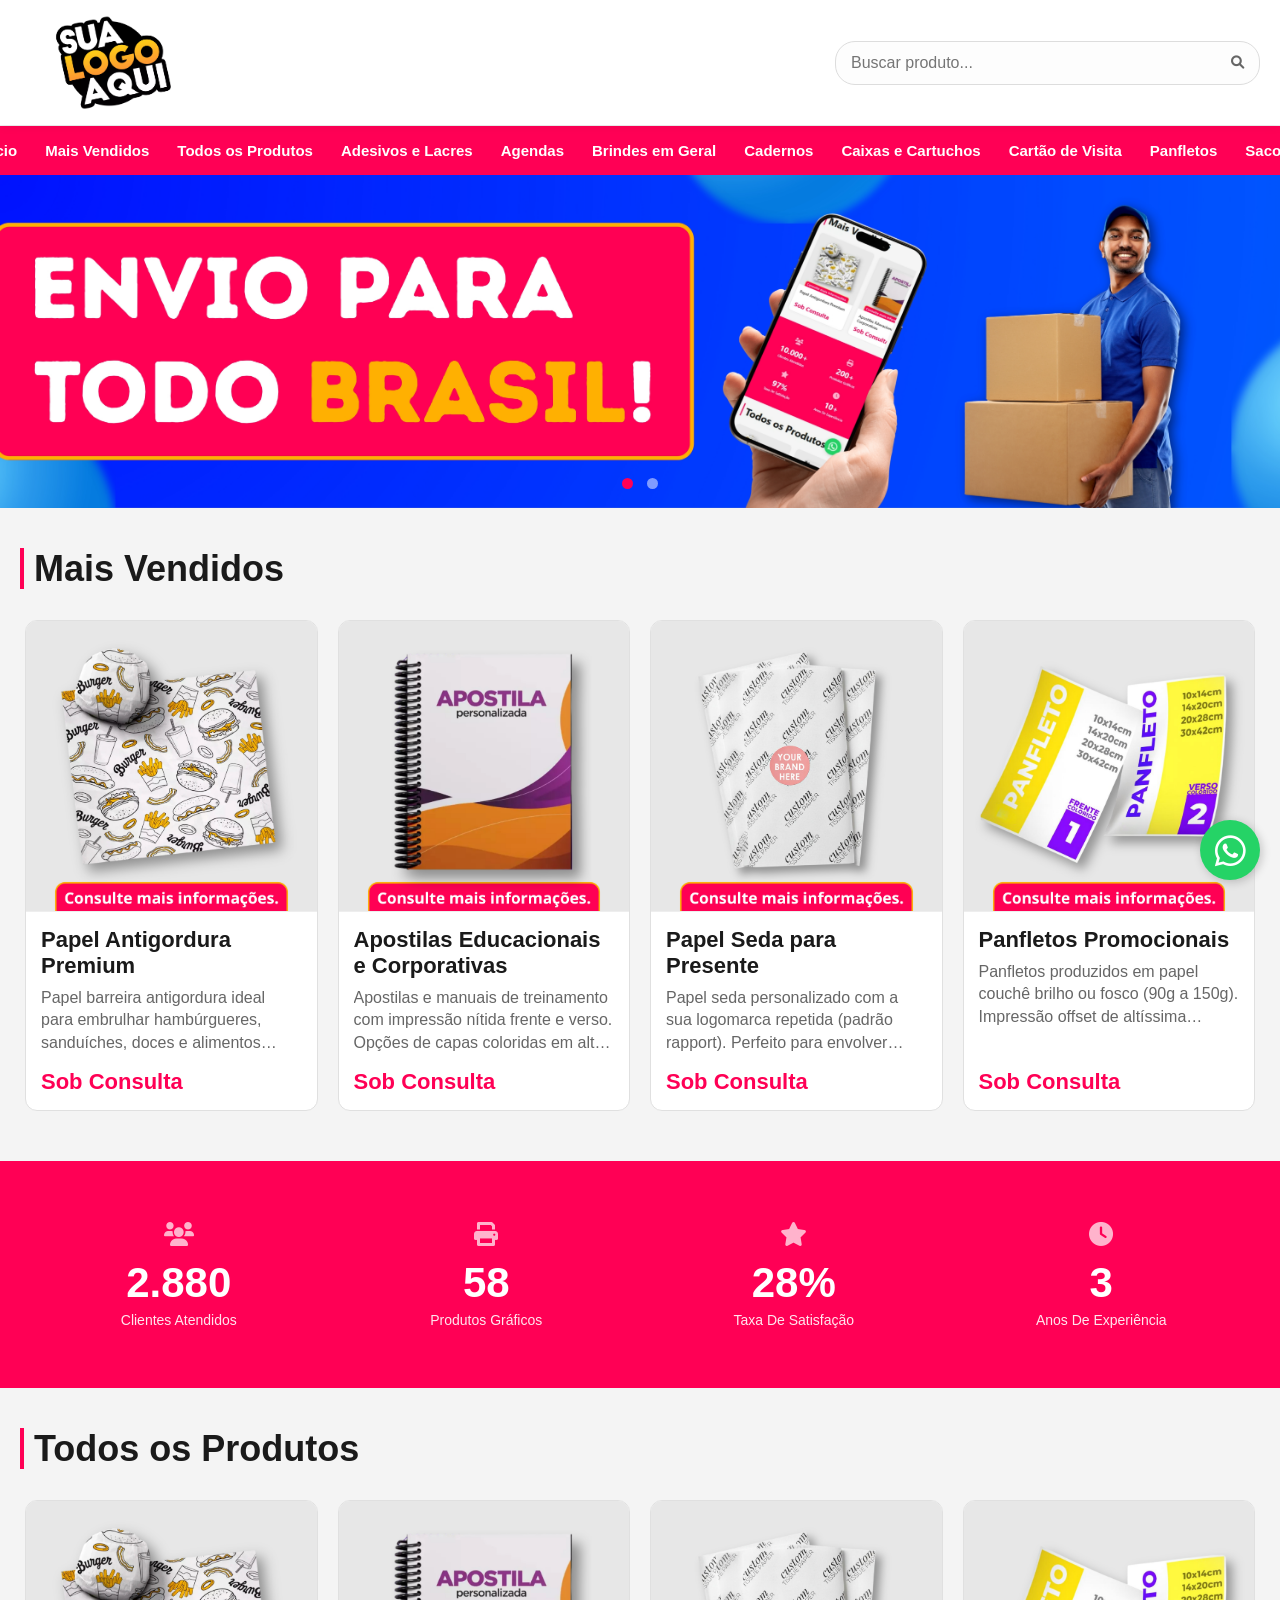
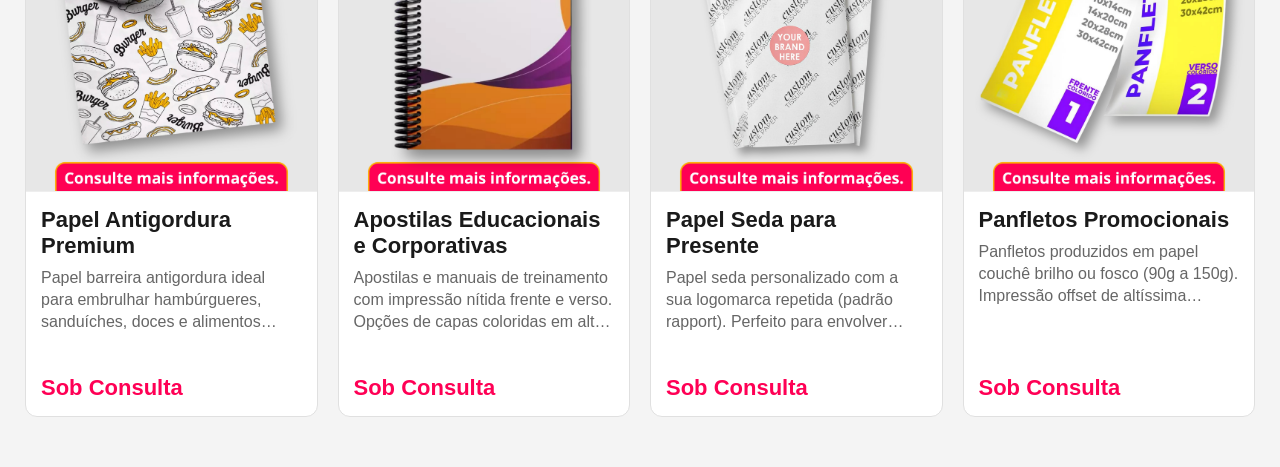
<file: index.html>
<!DOCTYPE html>
<html lang="pt-BR">
<head>
    <meta charset="UTF-8">
    <meta name="viewport" content="width=device-width, initial-scale=1.0">
    <title>Gráfica - Home</title>
    
    <link rel="icon" type="image/png" href="favicon.jpg">
    
    <link rel="stylesheet" href="style.css">
    <link rel="stylesheet" href="https://cdnjs.cloudflare.com/ajax/libs/font-awesome/6.0.0/css/all.min.css">
</head>
<body>

    <header class="main-header">
        <div class="header-container">
            <button class="menu-toggle" id="menuToggle" aria-label="Abrir Menu">
                <i class="fa-solid fa-bars"></i>
            </button>
            <div class="logo">
                <a href="index.html">
                    <img src="flexologo.png" alt="Flexo Gráfica" class="logo-img">
                </a>
            </div>
            <div class="search-box">
                <input type="text" id="inputBusca" placeholder="Buscar produto...">
                <button type="button" id="btnBusca"><i class="fa-solid fa-magnifying-glass"></i></button>
            </div>
        </div>
    </header>

    <nav class="nav-menu" id="navMenu">
        <button class="menu-close" id="menuClose">&times;</button>
        <ul class="nav-list">
            <li><a href="index.html">Início</a></li>
            <li><a href="index.html#mais-vendidos">Mais Vendidos</a></li>
            <li><a href="categoria.html?cat=todos">Todos os Produtos</a></li>
            <li><a href="categoria.html?cat=adesivos">Adesivos e Lacres</a></li>
            <li><a href="categoria.html?cat=agendas">Agendas</a></li>
            <li><a href="categoria.html?cat=brindes">Brindes em Geral</a></li>
            <li><a href="categoria.html?cat=cadernos">Cadernos</a></li>
            <li><a href="categoria.html?cat=caixas">Caixas e Cartuchos</a></li>
            <li><a href="categoria.html?cat=cartao">Cartão de Visita</a></li>
            <li><a href="categoria.html?cat=panfletos">Panfletos</a></li>
            <li><a href="categoria.html?cat=sacolas">Sacolas</a></li>
        </ul>
    </nav>

    <section class="carousel-container">
        <div class="carousel-slide">
            
            <div class="banner-item active">
                <picture>
                    <source media="(max-width: 768px)" srcset="banner1-mobile.png">
                    <img src="banner1-desktop.jpg" alt="Banner 1">
                </picture>
            </div>
            
            <div class="banner-item">
                <picture>
                    <source media="(max-width: 768px)" srcset="banner2-mobile.png">
                    <img src="banner2-desktop.jpg" alt="Banner 2">
                </picture>
            </div>
            
        </div>
        
        <div class="carousel-dots">
            <span class="dot active" onclick="currentSlide(0)"></span>
            <span class="dot" onclick="currentSlide(1)"></span>
        </div>
    </section>

    <section class="products-section" id="mais-vendidos">
        <div class="section-header">
            <h2><a href="#mais-vendidos">Mais Vendidos</a></h2>
        </div>
        <div class="products-wrapper">
            <button class="nav-arrow prev-arrow" id="maisVendidosPrev"><i class="fa-solid fa-chevron-left"></i></button>
            <div class="products-grid" id="cards-mais-vendidos"></div>
            <button class="nav-arrow next-arrow" id="maisVendidosNext"><i class="fa-solid fa-chevron-right"></i></button>
        </div>
    </section>
	
    <section class="counter-section">
        <div class="counter-container">
            <div class="counter-item">
                <div class="counter-icon"><i class="fa-solid fa-users"></i></div>
                <h3 class="counter-number" data-target="10000">0</h3>
                <p class="counter-label">Clientes Atendidos</p>
            </div>
            <div class="counter-item">
                <div class="counter-icon"><i class="fa-solid fa-print"></i></div>
                <h3 class="counter-number" data-target="200">0</h3>
                <p class="counter-label">Produtos Gráficos</p>
            </div>
            <div class="counter-item">
                <div class="counter-icon"><i class="fa-solid fa-star"></i></div>
                <h3 class="counter-number" data-target="97" data-suffix="%">0</h3>
                <p class="counter-label">Taxa de Satisfação</p>
            </div>
            <div class="counter-item">
                <div class="counter-icon"><i class="fa-solid fa-clock"></i></div>
                <h3 class="counter-number" data-target="10">0</h3>
                <p class="counter-label">Anos de Experiência</p>
            </div>
        </div>
    </section>

    <section class="products-section" id="todos-produtos">
        <div class="section-header">
            <h2><a href="categoria.html?cat=todos">Todos os Produtos</a></h2>
        </div>
        <div class="products-wrapper">
            <button class="nav-arrow prev-arrow" id="todosProdutosPrev"><i class="fa-solid fa-chevron-left"></i></button>
            <div class="products-grid" id="cards-todos-produtos"></div>
            <button class="nav-arrow next-arrow" id="todosProdutosNext"><i class="fa-solid fa-chevron-right"></i></button>
        </div>
    </section>

    <a href="https://wa.me/5514988378102" class="whatsapp-float" target="_blank" rel="noopener noreferrer">
        <i class="fa-brands fa-whatsapp"></i>
    </a>

    <div class="sidebar-overlay" id="sidebarOverlay"></div>

    <script src="script.js"></script>
</body>
</html>
</file>
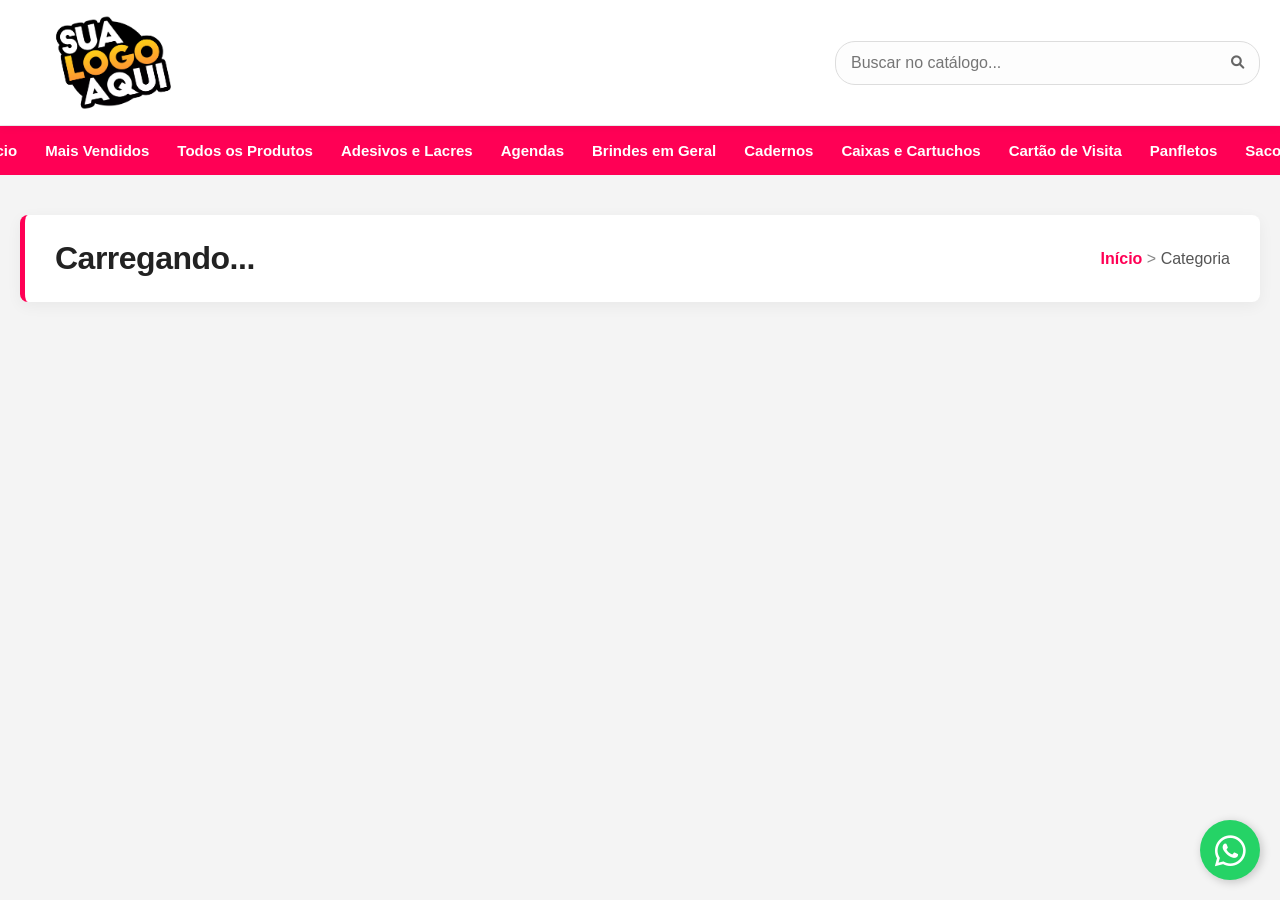
<file: categoria.html>
<!DOCTYPE html>
<html lang="pt-BR">
<head>
    <meta charset="UTF-8">
    <meta name="viewport" content="width=device-width, initial-scale=1.0">
    <title>Gráfica - Categoria</title>
    <link rel="icon" type="image/png" href="favicon.jpg">
    <link rel="stylesheet" href="style.css">
    <link rel="stylesheet" href="https://cdnjs.cloudflare.com/ajax/libs/font-awesome/6.0.0/css/all.min.css">
</head>
<body>

    <header class="main-header">
        <div class="header-container">
            <button class="menu-toggle" id="menuToggle" aria-label="Abrir Menu">
                <i class="fa-solid fa-bars"></i>
            </button>
            <div class="logo">
                <a href="index.html">
                    <img src="flexologo.png" alt="Flexo Gráfica" class="logo-img">
                </a>
            </div>
            <div class="search-box">
                <input type="text" id="inputBusca" placeholder="Buscar no catálogo...">
                <button type="button" id="btnBusca"><i class="fa-solid fa-magnifying-glass"></i></button>
            </div>
        </div>
    </header>

    <nav class="nav-menu" id="navMenu">
        <button class="menu-close" id="menuClose">&times;</button>
        <ul class="nav-list">
            <li><a href="index.html">Início</a></li>
            <li><a href="index.html#mais-vendidos">Mais Vendidos</a></li>
            <li><a href="categoria.html?cat=todos">Todos os Produtos</a></li>
            <li><a href="categoria.html?cat=adesivos">Adesivos e Lacres</a></li>
            <li><a href="categoria.html?cat=agendas">Agendas</a></li>
            <li><a href="categoria.html?cat=brindes">Brindes em Geral</a></li>
            <li><a href="categoria.html?cat=cadernos">Cadernos</a></li>
            <li><a href="categoria.html?cat=caixas">Caixas e Cartuchos</a></li>
            <li><a href="categoria.html?cat=cartao">Cartão de Visita</a></li>
            <li><a href="categoria.html?cat=panfletos">Panfletos</a></li>
            <li><a href="categoria.html?cat=sacolas">Sacolas</a></li>
        </ul>
    </nav>

    <div class="page-content-wrapper">
        <div class="category-header">
            <h2 id="categoria-titulo">Carregando...</h2>
            <div class="category-breadcrumbs">
                <a href="index.html">Início</a> &gt; <span id="breadcrumb-atual">Categoria</span>
            </div>
        </div>
        
        <main class="category-page-grid" id="cards-categoria-interna"></main>
    </div>

    <a href="https://wa.me/5514988378102" class="whatsapp-float" target="_blank" rel="noopener noreferrer">
        <i class="fa-brands fa-whatsapp"></i>
    </a>

    <div class="sidebar-overlay" id="sidebarOverlay"></div>

    <script src="script.js"></script>
</body>
</html>
</file>
<file: style.css>
/* CONFIGURAÇÕES GERAIS */
* {
    margin: 0;
    padding: 0;
    box-sizing: border-box;
    font-family: 'Segoe UI', Arial, sans-serif;
    scroll-behavior: smooth;
}

body {
    background-color: #f4f4f4;
    overflow-x: hidden;
    color: #1a1a1a;
}

/* CABEÇALHO DESKTOP */
.main-header {
    background-color: #ffffff;
    box-shadow: 0 2px 10px rgba(0, 0, 0, 0.05);
    position: relative;
    z-index: 100;
}

.header-container {
    display: flex;
    justify-content: space-between;
    align-items: center;
    max-width: 1300px;
    margin: 0 auto;
    padding: 15px 20px;
}

.menu-toggle {
    display: none;
    background: none;
    border: none;
    font-size: 26px;
    cursor: pointer;
    color: #1a1a1a;
}

.logo {
    flex-grow: 1;
    text-align: left;
}

.logo a {
    display: inline-block;
    vertical-align: middle;
}

.logo-img {
    height: 95px;
    width: auto;
    display: block;
    object-fit: contain;
    margin: 0 auto;
}

.search-box {
    display: flex;
    align-items: center;
    border: 1px solid #dddddd;
    border-radius: 20px;
    padding: 12px 15px;
    background-color: #fdfdfd;
}

.search-box input {
    border: none;
    background: none;
    outline: none;
    font-size: 16px;
    width: 380px;
}

.search-box button {
    background: none;
    border: none;
    cursor: pointer;
    color: #666666;
}

/* CATEGORIAS DESKTOP */
.nav-menu {
    border-top: 1px solid #eeeeee;
    background-color: #ff0055;
    position: relative;
    z-index: 90;
}

.menu-close { display: none; }

.nav-list {
    display: flex;
    justify-content: center;
    list-style: none;
    max-width: 1200px;
    margin: 0 auto;
    padding: 6px 0;
}

.nav-list li a {
    display: block;
    padding: 10px 14px;
    text-decoration: none;
    color: #ffffff;
    font-size: 15px;
    font-weight: 600;
    white-space: nowrap;
}

.nav-list li a:hover { color: #b2b2b2; }

/* BANNERS PRINCIPAIS */
.carousel-container {
    position: relative;
    width: 100%;
    overflow: hidden;
    background-color: #eaeaea;
    z-index: 1;
}
.carousel-slide { width: 100%; }
.banner-item { display: none; width: 100%; }
.banner-item.active { display: block; }
.banner-item img { width: 100%; height: auto; display: block; }

.carousel-dots {
    position: absolute; bottom: 15px; width: 100%; text-align: center; z-index: 10;
}
.dot {
    cursor: pointer; height: 11px; width: 11px; margin: 0 5px;
    background-color: rgba(255, 255, 255, 0.5); border-radius: 50%; display: inline-block;
}
.dot.active { background-color: #ff0055; }

/* SEÇÕES DAS VITRINES HOME */
.products-section {
    max-width: 1300px;
    margin: 40px auto;
    padding: 0 20px;
}
.section-header h2 a {
    font-size: 36px;
    font-weight: 700;
    color: #1a1a1a;
    text-decoration: none;
    border-left: 4px solid #ff0055;
    padding-left: 10px;
}
.products-wrapper {
    position: relative;
    display: flex;
    align-items: center;
    margin-top: 20px;
}
.products-grid {
    display: flex;
    gap: 20px;
    overflow-x: auto;
    scroll-behavior: smooth;
    width: 100%;
    padding: 10px 5px;
}
.products-grid::-webkit-scrollbar { display: none; }
.products-grid { -ms-overflow-style: none; scrollbar-width: none; }

/* CARDS DO PRODUTO (ARREDONDADOS) */
.product-card {
    background-color: #ffffff;
    min-width: calc(25% - 15px);
    border-radius: 12px;
    border: 1px solid #e0e0e0;
    overflow: hidden;
    cursor: pointer;
    transition: transform 0.2s ease, box-shadow 0.2s ease;
    display: flex;
    flex-direction: column;
}
.product-card:hover {
    transform: translateY(-5px);
    box-shadow: 0 6px 15px rgba(0, 0, 0, 0.1);
}
.product-image {
    width: 100%;
    aspect-ratio: 1 / 1;
    background-color: #fafafa;
    overflow: hidden;
    border-bottom: 1px solid #eee;
}
.product-image img { width: 100%; height: 100%; object-fit: cover; }
.product-info { padding: 15px; display: flex; flex-direction: column; flex-grow: 1; }
.product-info h3 { font-size: 22px; font-weight: 600; color: #1a1a1a; margin-bottom: 8px; }
.product-info p { font-size: 16px; color: #666666; line-height: 1.4; margin-bottom: 15px; display: -webkit-box; -webkit-line-clamp: 3; -webkit-box-orient: vertical; overflow: hidden; }
.product-price { font-size: 22px; font-weight: 700; color: #ff0055; margin-top: auto; }

.nav-arrow {
    background-color: #ff0055; border: 1px solid #dcdcdc; color: #ffffff;
    width: 50px; height: 50px; border-radius: 50%; cursor: pointer;
    position: absolute; z-index: 10; display: flex; align-items: center; justify-content: center;
    box-shadow: 0 2px 5px rgba(0,0,0,0.1);
}
.prev-arrow { left: -85px; }
.next-arrow { right: -85px; }

/* =======================================================
    PÁGINA INTERNA DO PRODUTO (DESKTOP)
   ======================================================= */
.product-internal-container {
    max-width: 1100px;
    margin: 40px auto;
    background-color: #ffffff;
    border-radius: 16px;
    border: 1px solid #e0e0e0;
    display: flex;
    padding: 30px;
    gap: 40px;
}
.product-internal-media { flex: 1; max-width: 500px; }
.main-image-wrapper { width: 100%; aspect-ratio: 1 / 1; border-radius: 12px; border: 1px solid #eee; overflow: hidden; background-color: #fafafa; }
.main-image-wrapper img { width: 100%; height: 100%; object-fit: cover; }
.product-internal-details { flex: 1; display: flex; flex-direction: column; }
.product-badge { background-color: #ff0055; color: #ffffff; font-size: 14px; font-weight: 600; padding: 4px 10px; border-radius: 4px; align-self: flex-start; margin-bottom: 12px; }
.product-internal-details h1 { font-size: 36px; font-weight: 700; color: #1a1a1a; margin-bottom: 15px; }
.internal-price-box { margin-bottom: 20px; padding-bottom: 15px; border-bottom: 1px solid #eee; }
.price-label { font-size: 22px; color: #1a1a1a; font-weight: bold; }
.price-value { font-size: 28px; font-weight: 800; color: #ff0055; margin-left: 8px; }
.product-description { font-size: 16.5px; color: #444444; line-height: 1.6; margin-bottom: 25px; }
.technical-specs { background-color: #fafafa; border: 1px solid #eee; border-radius: 8px; padding: 15px; margin-bottom: 30px; }
.technical-specs h3 { font-size: 22px; margin-bottom: 10px; color: #1a1a1a; }
.technical-specs ul { list-style: none; }
.technical-specs ul li { font-size: 16.5px; color: #555; margin-bottom: 6px; }

.btn-whatsapp-quote {
    background-color: #25d366; color: #ffffff; text-decoration: none; font-size: 22px; font-weight: 700;
    padding: 16px 25px; border-radius: 8px; text-align: center; display: inline-block;
    box-shadow: 0 4px 12px rgba(37, 211, 102, 0.2); transition: background-color 0.2s, transform 0.2s;
}
.btn-whatsapp-quote:hover { background-color: #128c7e; transform: translateY(-2px); }

/* CONTATO FLUTUANTE */
.whatsapp-float {
    position: fixed; width: 60px; height: 60px; bottom: 20px; right: 20px;
    background-color: #25d366; color: #fff; border-radius: 50%;
    display: flex; align-items: center; justify-content: center; font-size: 35px;
    box-shadow: 2px 2px 10px rgba(0, 0, 0, 0.2); z-index: 999999; text-decoration: none;
}

.sidebar-overlay { display: none; }

/* =======================================================
    RESPONSIVIDADE E VISUAL BONITO PARA CELULAR (MOBILE)
   ======================================================= */
@media (max-width: 768px) {
    .menu-toggle { display: block !important; }
    .logo-img { height: 70px; margin-left: 20px;}
    .search-box { width: 160px; padding: 10px 10px; }
    .search-box input { width: 100%; font-size: 12px; }

    /* MENU CELULAR */
    .nav-menu {
        position: fixed; top: 0; left: -100%; width: 280px; height: 100vh;
        background-color: #ff0055; box-shadow: 4px 0 15px rgba(0,0,0,0.3);
        transition: left 0.3s ease-in-out; z-index: 99999 !important; padding: 60px 0 20px 0;
    }
    .nav-menu.open { left: 0 !important; }
    .menu-close { display: block !important; position: absolute; top: 15px; right: 20px; font-size: 40px; background: none; border: none; color: #b9003e; }
    .nav-list { flex-direction: column; }
    .nav-list li a { padding: 15px 25px; font-size: 20px; border-bottom: 1px solid #b9003e; }

    /* CARROSSEL HOME */
    .carousel-container { width: 100%; aspect-ratio: 1000 / 1100; }
    .banner-item img { width: 100vw; height: calc(100vw * (1100 / 1000)); object-fit: cover; }

    /* ROLAGEM DE PRODUTOS NO MOBILE */
    .products-section { margin: 25px auto; padding: 0 15px; }
    .nav-arrow { display: none !important; }
    .product-card { min-width: calc(60% - 10px); } /* Mostra 1 card e meio instigando o arrasto lateral */
    .product-info h3 { font-size: 14px; }
    .product-info p { display: none; }

    /* DETALHES INTERNOS MOBILE (BOTOES E ESPAÇAMENTOS LINDOS) */
    .product-internal-container { flex-direction: column; margin: 0; padding: 0 0 90px 0; border-radius: 0; border: none; background-color: #f4f4f4; }
    .product-internal-media { max-width: 100%; width: 100%; }
    .main-image-wrapper { border-radius: 0; border: none; }
    .product-internal-details { padding: 25px 20px; background-color: #ffffff; margin-top: 10px; border-radius: 20px 20px 0 0; }
    .product-internal-details h1 { font-size: 24px; line-height: 1.3; font-weight: 700; }
    .price-value { font-size: 26px; }
    .product-description { font-size: 14.5px; line-height: 1.5; color: #444; }

    /* FIXA O BOTÃO DE ORÇAR NA BASE DO CELULAR (FÁCIL CLIQUE COM DEDO) */
    .btn-whatsapp-quote {
        position: fixed; bottom: 0; left: 0; right: 0; width: 100%; border-radius: 0;
        z-index: 999999 !important; padding: 20px; font-size: 16px; box-shadow: 0 -5px 15px rgba(0,0,0,0.15);
    }
    .sidebar-overlay { position: fixed; top: 0; left: 0; width: 100vw; height: 100vh; background-color: rgba(0, 0, 0, 0.6); z-index: 2000; display: none; }
    .sidebar-overlay.active { display: block !important; }
}

/* =======================================================
   ESTILOS EXCLUSIVOS PARA A PÁGINA DE CATEGORIAS
======================================================= */

/* Ajustes de Variáveis Locais da Marca */
.logo-text {
    font-weight: bold; 
    font-size: 22px; 
    color: #d2147a; /* Magenta da Flexo */
}
.logo-text-alt {
    color: #dfaa22; /* Ouro da Flexo */
}

/* Container de Conteúdo */
.page-content-wrapper {
    max-width: 1300px;
    margin: 40px auto;
    padding: 0 20px;
    box-sizing: border-box;
}

/* Topo da Categoria (Título) */
.category-header {
    background: #ffffff;
    padding: 25px 30px;
    border-radius: 8px;
    box-shadow: 0 4px 15px rgba(0, 0, 0, 0.05);
    margin-bottom: 30px;
    border-left: 5px solid #ff0055;
    display: flex;
    justify-content: space-between;
    align-items: center;
}

.category-header h2 {
    font-size: 32px;
    font-weight: 700;
    color: #222222;
    margin: 0;
    letter-spacing: -0.5px;
}

.category-breadcrumbs {
    font-size: 16px;
    color: #888888;
}

.category-breadcrumbs a {
    color: #ff0055;
    text-decoration: none;
	font-weight: bold;
}

#breadcrumb-atual {
    color: #555555;
}

/* Grade de Exibição dos Produtos */
/* =======================================================
   GRADE DA PÁGINA DE CATEGORIAS / BUSCAS (ATUALIZADO)
   ======================================================= */
.category-page-grid {
    display: grid;
    grid-template-columns: repeat(4, 1fr); /* Mantém 4 produtos por linha no PC */
    gap: 20px; /* Igualado ao gap da home */
    width: 100%;
    box-sizing: border-box;
}

/* Cards do Produto na Categoria (Idênticos aos da Home) */
.category-page-grid .product-card {
    background-color: #ffffff;
    border-radius: 12px; /* Arredondamento igual ao primeiro */
    border: 1px solid #e0e0e0; /* Borda cinza suave igual ao primeiro */
    overflow: hidden;
    cursor: pointer;
    transition: transform 0.2s ease, box-shadow 0.2s ease; /* Transição de 0.2s igual ao primeiro */
    display: flex;
    flex-direction: column;
    min-width: auto; /* Mantém livre para se ajustar ao grid */
    box-shadow: none; /* Remove a sombra padrão para casar com a home */
}

.category-page-grid .product-card:hover {
    transform: translateY(-5px); /* Efeito de subida igual ao primeiro */
    box-shadow: 0 6px 15px rgba(0, 0, 0, 0.1); /* Sombra de hover idêntica */
    border-color: #e0e0e0; /* Mantém a cor da borda consistente */
}

/* Imagem do Produto em proporção 1:1 perfeita */
.category-page-grid .product-image {
    width: 100%;
    aspect-ratio: 1 / 1; /* Força o quadrado perfeito como no primeiro código */
    background-color: #fafafa;
    overflow: hidden;
    border-bottom: 1px solid #eee; /* Linha divisória igual à da home */
    display: block; /* Remove o flex antigo para alinhar com o primeiro */
    height: auto; /* Remove a altura fixa de 220px que quebrava a proporção */
}

.category-page-grid .product-image img {
    width: 100%;
    height: 100%;
    object-fit: cover; /* Mantém o corte inteligente sem distorcer a foto */
    transform: none; /* Remove o efeito de escala interna para ficar igual ao primeiro */
}

/* Remove efeito de zoom na imagem que não existia na home */
.category-page-grid .product-card:hover .product-image img {
    transform: none;
}

/* Bloco de informações internas do produto */
.category-page-grid .product-info {
    padding: 15px; /* Reduzido de 20px para 15px igual ao primeiro */
    display: flex;
    flex-direction: column;
    flex-grow: 1;
}

/* Título do produto igualado ao primeiro */
.category-page-grid .product-info h3 {
    font-size: 22px; /* Aumentado para o tamanho original da home */
    font-weight: 600;
    color: #1a1a1a; /* Preto suave idêntico */
    margin: 0 0 8px 0; /* Margem ajustada */
    line-height: 1.4;
    height: auto; /* Deixa fluir livremente */
    display: block; /* Remove o limite anterior de 2 linhas para casar com o primeiro */
    overflow: visible;
}

/* Descrição com corte em 3 linhas idêntico ao primeiro */
.category-page-grid .product-info p {
    font-size: 16px; /* Ajustado de 13px para 16px */
    color: #666666;
    line-height: 1.4;
    margin: 0 0 15px 0;
    display: -webkit-box;
    -webkit-line-clamp: 3; /* Força o corte em exatamente 3 linhas como na home */
    -webkit-box-orient: vertical;
    overflow: hidden;
    height: auto; /* Remove o tamanho fixo que causava cortes visuais feios */
}

/* Preço Rosa padrão da marca */
.category-page-grid .product-price {
    font-size: 22px; /* Atualizado para o destaque da home */
    font-weight: 700;
    color: #ff0055; /* Cor rosa da identidade alterada do verde */
    margin-top: auto; /* Joga o preço sempre para o fim do card */
    display: inline-block;
}
/* =======================================================
   RESPONSIVIDADE DA CATEGORIA (TELAS MENORES E CELULAR)
======================================================= */
@media (max-width: 1024px) {
    .category-page-grid {
        grid-template-columns: repeat(3, 1fr); /* 3 colunas em tablets */
        gap: 20px;
    }
}

@media (max-width: 768px) {
    .page-content-wrapper {
        margin: 20px auto;
        padding: 0 12px;
    }

    .category-header {
        padding: 15px 20px;
        margin-bottom: 20px;
        flex-direction: column;
        align-items: flex-start;
        gap: 5px;
    }

    .category-header h2 {
        font-size: 19px;
    }

    /* Força duas colunas alinhadas lado a lado no celular */
    .category-page-grid {
        grid-template-columns: repeat(2, 1fr) !important;
        gap: 12px !important;
    }

    .category-page-grid .product-image {
        height: 150px; /* Proporção ideal para telas touch */
    }

    .category-page-grid .product-info {
        padding: 12px;
    }

    .category-page-grid .product-info h3 {
        font-size: 14px;
        height: 38px;
        margin-bottom: 6px;
    }

    /* Esconde o parágrafo longo no mobile para otimizar espaço */
    .category-page-grid .product-info p {
        display: none !important;
    }

    .category-page-grid .product-price {
        font-size: 15px;
    }
}

/* =======================================================
   SEÇÃO "MAIS PRODUTOS" (RECOMENDADOS)
======================================================= */
/* =======================================================
   SEGUNDO CÓDIGO (ESTILIZADO IGUAL AO PRIMEIRO)
   ======================================================= */

.mais-produtos-section {
    background-color: #f5f6f8;
    padding: 60px 0;
    width: 100%;
    overflow: hidden;
}

.container-mais-produtos {
    max-width: 1300px; /* Alterado de 1200px para 1300px */
    margin: 40px auto;  /* Alterado para casar com a margem do primeiro */
    padding: 0 20px;
    position: relative;
}

.titulo-mais-produtos {
    font-size: 36px; /* Ajustado de 24px para 36px */
    font-weight: 700;
    color: #1a1a1a; /* Ajustado de #222222 para #1a1a1a */
    margin-bottom: 30px;
    border-left: 4px solid #ff0055; /* Ajustado de 5px/#d2147a para 4px/#ff0055 */
    padding-left: 10px; /* Ajustado de 15px para 10px */
}

/* Container do Carrossel */
.carousel-recomendados-wrapper {
    position: relative;
    display: flex;
    align-items: center;
    width: 100%;
}

/* Trilho de rolagem horizontal */
.trilho-recomendados {
    display: flex;
    gap: 20px;
    overflow-x: auto;
    scroll-behavior: smooth;
    width: 100%;
    padding: 10px 5px; /* Ajustado de 15px para 10px */
    scrollbar-width: none; 
}

.trilho-recomendados::-webkit-scrollbar {
    display: none; 
}

/* CARDS DO PRODUTO (ARREDONDADOS E PADRONIZADOS) */
.trilho-recomendados .product-card {
    flex: 0 0 calc(25% - 15px); 
    background-color: #ffffff; /* Ajustado de background para background-color */
    border-radius: 12px; /* Ajustado de 8px para 12px */
    border: 1px solid #e0e0e0; /* Ajustado de #eaeaea para #e0e0e0 */
    overflow: hidden;
    cursor: pointer;
    transition: transform 0.2s ease, box-shadow 0.2s ease; /* Ajustado de 0.3s/all para 0.2s/transform/box-shadow */
    display: flex;
    flex-direction: column;
    box-sizing: border-box;
    box-shadow: none; /* Removida sombra inicial para igualar ao primeiro */
}

.trilho-recomendados .product-card:hover {
    transform: translateY(-5px);
    box-shadow: 0 6px 15px rgba(0, 0, 0, 0.1); /* Ajustado para a sombra exata do primeiro */
}

/* Proporção de imagem 1:1 perfeita */
.trilho-recomendados .product-image {
    width: 100%;
    aspect-ratio: 1 / 1; /* Forçado aspecto quadrado idêntico ao primeiro */
    background-color: #fafafa;
    overflow: hidden;
    border-bottom: 1px solid #eee; /* Adicionada borda inferior do primeiro */
    display: block; /* Alterado de flex para block */
    height: auto; /* Removida altura fixa de 180px para não distorcer o aspecto 1:1 */
}

.trilho-recomendados .product-image img {
    width: 100%;
    height: 100%;
    object-fit: cover;
}

.trilho-recomendados .product-info {
    padding: 15px; 
    display: flex;
    flex-direction: column;
    flex-grow: 1;
}

.trilho-recomendados .product-info h3 {
    font-size: 22px; /* Ajustado de 15px para 22px */
    font-weight: 600;
    color: #1a1a1a; /* Ajustado de #222222 para #1a1a1a */
    margin-bottom: 8px; /* Ajustado margens */
    height: auto; /* Removido tamanho travado de 42px */
    display: block; /* Removido corte de linha do h3 para igualar ao primeiro */
    overflow: visible;
}

.trilho-recomendados .product-info p {
    font-size: 16px; /* Ajustado de 13px para 16px */
    color: #666666;
    line-height: 1.4; /* Alinhado espaçamento de linhas */
    margin-bottom: 15px; /* Ajustado margem */
    height: auto; /* Removido tamanho travado de 36px */
    display: -webkit-box;
    -webkit-line-clamp: 3; /* Ajustado de 2 para 3 linhas de corte */
    -webkit-box-orient: vertical;
    overflow: hidden;
}

.trilho-recomendados .product-price {
    font-size: 22px; /* Ajustado de 16px para 22px */
    font-weight: 700;
    color: #ff0055; /* Mudado de verde para o Rosa #ff0055 do primeiro */
    margin-top: auto;
}

/* Botões Setas (Estilizados com a cor e tamanho do primeiro) */
.nav-btn {
    position: absolute;
    top: 50%;
    transform: translateY(-50%);
    background-color: #ff0055; /* Alterado para rosa padrão */
    border: 1px solid #dcdcdc; /* Alinhado ao estilo do primeiro */
    color: #ffffff; /* Texto/ícone branco */
    width: 50px; /* Ajustado de 40px para 50px */
    height: 50px; /* Ajustado de 40px para 50px */
    border-radius: 50%;
    cursor: pointer;
    box-shadow: 0 2px 5px rgba(0,0,0,0.1); /* Alinhado ao primeiro */
    z-index: 10;
    display: flex;
    align-items: center;
    justify-content: center;
    transition: transform 0.2s ease, box-shadow 0.2s ease;
}

.nav-btn:hover {
    background-color: #ff0055; /* Mantém a cor original no hover */
    color: #fff;
    border-color: #dcdcdc;
    transform: translateY(-50%) scale(1.05); /* Pequeno feedback de hover mantendo a centralização vertical */
}

/* Posicionamento das setas para fora do container igual ao modelo 1 */
.prev-btn { left: -85px; } /* Ajustado de -20px para -85px */
.next-btn { right: -85px; } /* Ajustado de -20px para -85px */

/* =======================================================
   RELAÇÃO DE LAYOUT EXCLUSIVA PARA CELULAR (MOBILE)
======================================================= */
@media (max-width: 768px) {
    .mais-produtos-section {
        padding: 35px 0;
    }

    .titulo-mais-produtos {
        font-size: 19px;
        margin-bottom: 15px;
    }

    /* Esconde as setinhas no celular porque o usuário usa o dedo */
    .nav-btn {
        display: none !important;
    }

    /* Ajuste do espaço do container */
    .container-mais-produtos {
        padding: 0 15px;
    }

    /* Ativa a rolagem por toque fluida (Swipe) */
    .trilho-recomendados {
        gap: 12px;
        padding-bottom: 10px;
    }

    /* Configuração para o card mobile do carrossel */
    .trilho-recomendados .product-card {
        flex: 0 0 160px; /* Garante que os cards fiquem um ao lado do outro sem esmagar */
        box-shadow: 0 2px 8px rgba(0, 0, 0, 0.04);
    }

    .trilho-recomendados .product-image {
        height: 130px;
    }

    .trilho-recomendados .product-info {
        padding: 10px;
    }

    .trilho-recomendados .product-info h3 {
        font-size: 13px;
        height: 36px;
    }

    /* Oculta descrição no mobile para manter os cards compactos */
    .trilho-recomendados .product-info p {
        display: none !important;
    }

    .trilho-recomendados .product-price {
        font-size: 14px;
    }
}

/* Altera para rosa o 'Sob Consulta' na página de categorias */
.category-page-grid .product-price {
    color: #d2147a !important; /* Rosa da Flexo */
}

/* Altera para rosa o 'Sob Consulta' no carrossel 'Mais Produtos' */
.trilho-recomendados .product-price {
    color: #d2147a !important; /* Rosa da Flexo */
}

/* =======================================================
   ESTILIZAÇÃO DA FAIXA DE NÚMEROS ANIMADOS
   ======================================================= */
.counter-section {
    background-color: #ff0055;
    padding: 60px 20px;
    color: #ffffff;
    font-family: sans-serif; /* Mude para a fonte padrão do seu site se necessário */
}

.counter-container {
    max-width: 1300px;
    margin: 0 auto;
    display: flex;
    justify-content: space-around;
    align-items: center;
    gap: 30px;
    flex-wrap: wrap; /* Garante a quebra de linha em telas menores */
}

.counter-item {
    text-align: center;
    flex: 1;
    min-width: 200px; /* Impede que os itens fiquem esmagados */
}

.counter-icon {
    font-size: 28px;
    opacity: 0.9;
    margin-bottom: 10px;
}

.counter-number {
    font-size: 48px;
    font-weight: bold;
    margin: 5px 0;
}

.counter-label {
    font-size: 16px;
    font-weight: 500;
    opacity: 0.9;
    text-transform: capitalize;
}

/* Ajuste fino para telas de celular */
@media (max-width: 768px) {
    .counter-section {
        padding: 40px 10px;
    }
    .counter-container {
        display: grid;
        grid-template-columns: repeat(2, 1fr); /* Divide em 2 colunas no celular */
        gap: 25px 15px;
    }
    .counter-number {
        font-size: 32px; /* Diminui um pouco o número no celular para não quebrar */
    }
    .counter-label {
        font-size: 13px;
    }
}

/* =======================================================
   ESTILIZAÇÃO DA FAIXA DE NÚMEROS ANIMADOS (CORRIGIDO)
   ======================================================= */
.counter-section {
    background-color: #ff0055;
    padding: 60px 20px;
    color: #ffffff;
    box-sizing: border-box; /* Garante que o padding não aumente o tamanho da caixa */
    overflow: hidden;       /* Evita qualquer vazamento de conteúdo */
}

.counter-container {
    max-width: 1200px;
    margin: 0 auto;
    display: flex;
    justify-content: space-around;
    align-items: center;
    gap: 30px;
    flex-wrap: wrap;
    box-sizing: border-box;
}

.counter-item {
    text-align: center;
    flex: 1;
    /* Removemos o min-width fixo que estava quebrando o mobile */
    min-width: 140px; 
    box-sizing: border-box;
}

.counter-icon {
    font-size: 24px;
    opacity: 0.7;
    margin-bottom: 10px;
}

.counter-number {
    font-size: 42px;
    font-weight: bold;
    margin: 5px 0;
    white-space: nowrap; /* Impede que o número quebre linha no meio */
}

.counter-label {
    font-size: 14px;
    font-weight: 500;
    opacity: 0.9;
}

/* =======================================================
   AJUSTE DE RESPONSIVIDADE ULTRA-SEGURO PARA CELULAR
   ======================================================= */
@media (max-width: 768px) {
    .counter-section {
        padding: 40px 10px;
    }
    
    .counter-container {
        display: grid;
        /* Alinha em 2 colunas perfeitas que dividem a tela exatamente ao meio (50% cada) */
        grid-template-columns: repeat(2, 1fr); 
        gap: 20px 10px;
        width: 100%;
    }
    
    .counter-item {
        min-width: 0; /* Remove qualquer trava de tamanho em telas pequenas */
        padding: 5px;
    }
    
    .counter-number {
        font-size: 28px; /* Reduz um pouco o tamanho para caber até em celulares antigos */
    }
    
    .counter-label {
        font-size: 12px;
    }
}

/* =======================================================
   CORREÇÃO DE CONFLITOS NO RODAPÉ DO CELULAR
   ======================================================= */

@media (max-width: 768px) {
    
    /* 1. Dá espaço no fim da página para os cards não ficarem escondidos atrás do botão fixo */
    body, .page-content-wrapper {
        padding-bottom: 80px !important; 
    }

    /* 2. Joga o botão redondo flutuante do WhatsApp para cima da barra de orçamento */
    .whatsapp-float {
        bottom: 75px !important; /* Sobe o botão redondo para ficar acima dos ~60px da barra verde */
        right: 15px !important;
        z-index: 9999 !important; /* Garante que ele fique na frente de tudo */
    }

    /* 3. Garante que os cards da seção "Mais Produtos" fiquem totalmente visíveis */
    #cards-mais-produtos .product-card {
        margin-bottom: 15px;
        display: flex;
        flex-direction: column;
        justify-content: space-between;
        height: auto; /* Deixa o card expandir conforme o texto */
    }

    /* 4. Limita a imagem do card no celular para sobrar espaço para o texto e o preço */
    #cards-mais-produtos .product-image img {
        max-height: 140px; /* Impede que a imagem gigante esmague o texto para baixo */
        object-fit: cover;
        width: 100%;
    }
    
    /* 5. Garante que o título e preço não sumam */
    #cards-mais-produtos .product-info {
        padding: 10px;
        display: flex;
        flex-direction: column;
        gap: 5px;
    }
}
</file>
